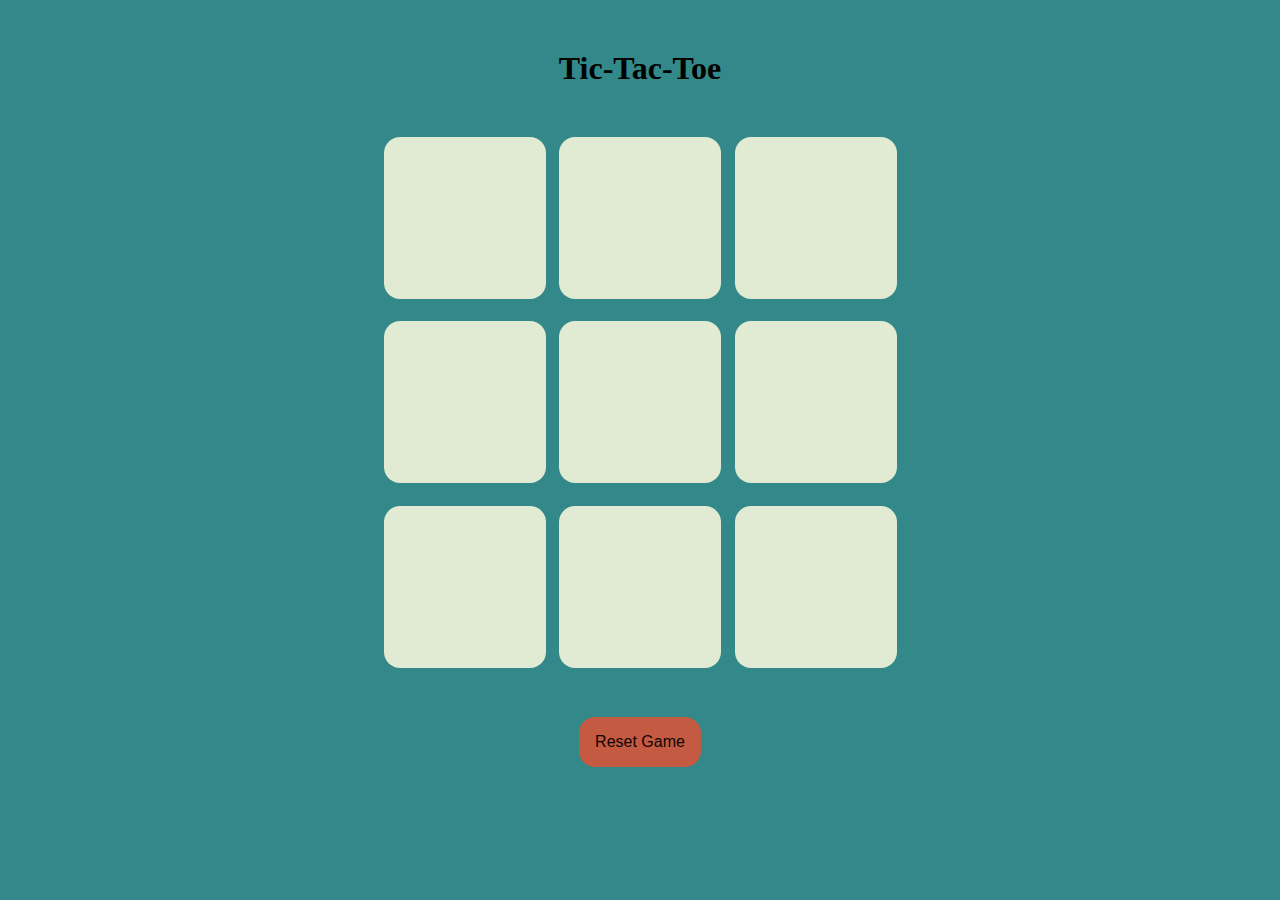
<file: Tic-Tac-Toe/index.html>
<!DOCTYPE html>
<html lang="en">

<head>
    <meta charset="UTF-8">
    <meta name="viewport" content="width=<device-width>, initial-scale=1.0">
    <title>Tic-Tac-Toe</title>
    <link rel="stylesheet" href="toe.css" />
</head>

<body>
    <h1 class="head">Tic-Tac-Toe</h1>
    <div class="msg-containner hide">
        <p id="msg">Winner</p>
        <button class="new-btn">New Game</button>
    </div>
    <div class="container">
        <div class="game">
            <button class="box"></button>
            <button class="box"></button>
            <button class="box"></button>
            <button class="box"></button>
            <button class="box"></button>
            <button class="box"></button>
            <button class="box"></button>
            <button class="box"></button>
            <button class="box"></button>

        </div>
    </div>
    <button id="reset-btn">Reset Game</button>



    <script src="tictac.js"></script>
</body>

</html>
</file>
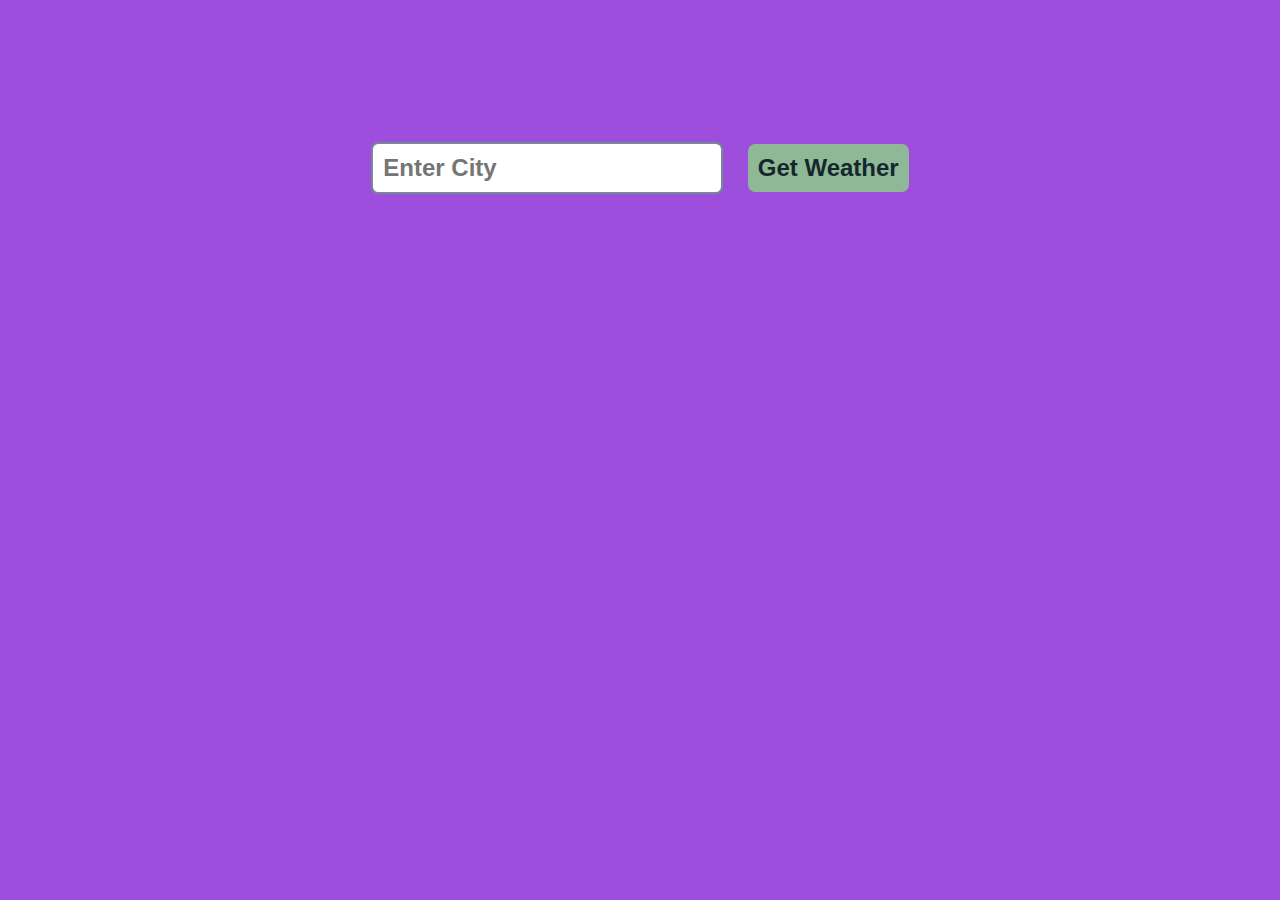
<file: Weather-info/index.html>
<!DOCTYPE html>
<html lang="en">
<head>
    <meta charset="UTF-8">
    <meta name="viewport" content="width=device-width, initial-scale=1.0">
    <title>Weather Prediction</title>
    <link rel="stylesheet" href="style.css"/>
</head>
<body>

    <div class="container">
        <form class="weatherForm">
            <input type="text" class="city-input" name="City" placeholder="Enter City">
            <button type="submit">Get Weather</button>     
        </form>
        <div class="card" style="display: none;">
            <h1 class="cityDisplay">Moscow</h1>
            <p class="tempDisplay">90°F</p>
            <p class="humidityDisplay">Humidity:75%</p>
            <p class="descDisplay">Clear Skies</p>
            <p class="weatherEmoji">&#128262</p>
            <p class="errorDisplay">Please Enter a city</p>
        </div>
    </div>
    <script src="app.js"></script>
</body>
</html>
</file>
<file: Tic-Tac-Toe/toe.css>
* {
    margin: 0;
    padding: 0;
    /* color:aquamarine */
}
.head
{
    margin-top: 50px;
}
.box {
    height: 18vmin;
    width: 18vmin;
    border-radius: 1rem;
    border-width: 0px;
    border: none;
    background-color: #E1EAD2;
    color: rgba(214, 9, 43, 1);
    font-size: 8vmin;
}

body {
    background-color: #338889;
    text-align: center;
    font-weight: 100px;
}

.container {
    height: 70vh;
    display: flex;
    justify-content: center;
    align-items: center;
}

.game {
    height: 60vmin;
    width: 60vmin;
    display: flex;
    justify-content: center;
    align-items: center;
    flex-wrap: wrap;
    gap: 1.5vmin;
}

#reset-btn {

    border-radius: 1rem;
    font-size: 1rem;
    background-color: #c45a42;
    color: #0f0401;
    border: none;
    padding: 1rem;
    /* text-align: center; */

}
#msg
{
    color: black;
    font-weight:50px;
    font-size: 6vmin;
}
.msg-containner
{
    margin: 2px;
    padding: 2px;
    height:20vmin;
    font-size: 5vmin;
    color: #ced2e1;
}
.hide
{
    display : none;
}

.new-btn
{
   margin-top: 30px;
    border-radius: 1rem;
    font-size: 1rem;
    background-color: #ced2e1;
    color: rgb(9, 8, 10);
    border: none;
    padding: 1rem;
}
</file>
<file: Weather-info/style.css>
* {
    margin: 0;
    padding: 0;
}

.container {

    display: flex;
    flex-direction: column;
    align-items: center;


}

body {
    font-family: Arial, Helvetica, sans-serif;
    background-color: #9d4edd;
    margin: 7rem 0 0 0;
    display: flex;
    flex-direction: column;
    align-items: center;
    justify-content: center;
}

.weatherForm {
    margin: 20px;

}

.weatherForm input,
button {
    border-radius: 0.45rem;
    border: 2px solid lightslategray;
    padding: 10px;
    font-size: 1.5rem;
    font-weight: bold;
    margin: 10px;
}

button[type="submit"] {
    cursor: pointer;
    border: none;
    background-color: #8fb996;
    color: #16262e;
}

button[type="submit"]:hover {
    background-color: #5d9166;
    color: #0a1215;
}

.card {
    background: linear-gradient(180deg, hsl(210, 100%, 75%), hsl(40, 100%, 75%));
    padding: 50px;
    box-shadow: 2px 2px 5 px hsla(0, 0%, 0%, 0.5);
    width: 45vh;
    height: 40vh;
    /* min-width: 300px; */
    /* width: auto;
    height: auto; */
    display: flex;
    flex-direction: column;
    align-items: center;
    justify-content: center;
    border-radius: 10px;
    align-content: center;
}

h1 {
    font-size: 3rem;
    margin-top: 0;
    margin-bottom: 25px;
    color: hsla(0, 0%, 0%, 0.753);
}

p {
    font-size: 1.75rem;
    margin: 5px 0;
}

.cityDispaly,
.tempDisplay {
    font-size: 3rem;
    font-weight: bold;
    color: hsla(0, 0%, 0%, 0.753);
    margin-bottom: 25px;
}

.humidityDisplay {
    font-size: 2rem;
    font-weight: bold;
    margin-bottom: 25px;
    color: hsla(0, 0%, 0%, 0.853);

}

.descDisplay {
    font-style: italic;
    font-weight: bold;
    font-size: 2rem;
    color: hsla(0, 0%, 0%, 0.853);

}

.errorDisplay {
    font-size: 1.5rem;
    font-weight: 300;
    color: rgba(0, 0, 0, 0.70);
}

/* .weatherEmoji{
    background-color: rgba(0, 0, 0, 0.5);
    width: 50px;
    height: 50px;
    align-items: center;
    text-align: center;
} */
</file>
